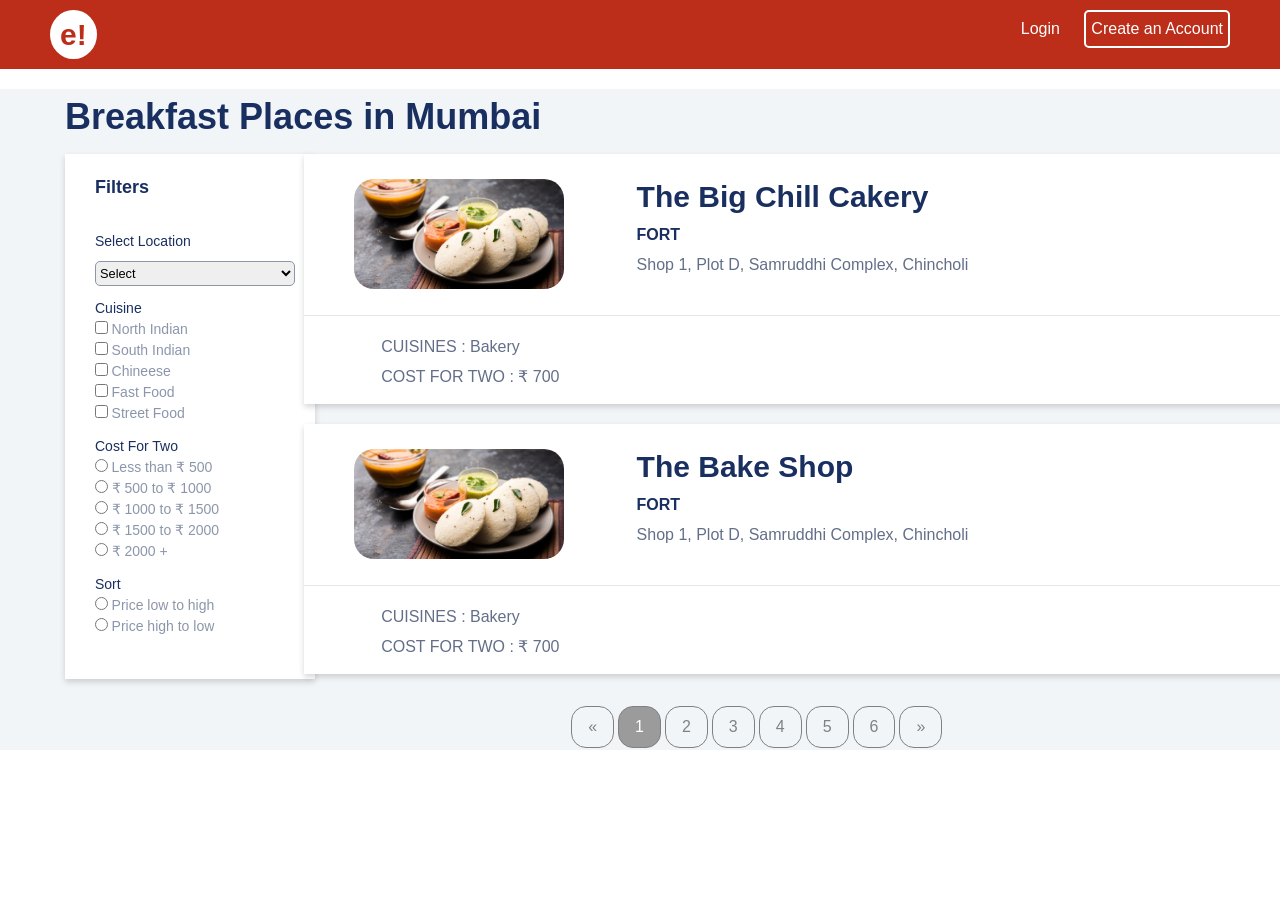
<file: index.html>
<html>

<head>
    <title>Search Page</title> <!-- Title of the WebPage -->
    <link rel="icon" href="breakfast.jpg" /> <!-- Icon of WebPage -->
    <!-- Linking Bootstrap through CDN  -->
    <link rel="stylesheet" href="https://stackpath.bootstrapcdn.com/bootstrap/4.5.2/css/bootstrap.min.css">
    <!-- Linking External CSS  -->
    <link rel="stylesheet" href="./search.css" />
</head>

<body>
    <div class= "header">
        <span id="logo"><strong><a href="#"style="text-decoration: none; color:#bc2d1a">e!</a></strong></span>
        <div style="float: right;"><span id="login"><a href="#"style="text-decoration: none; color:white" >Login</a></span>
        <span id="submit-btn"><a href="#"style="text-decoration: none; color:white" >Create an Account</a></span></div>
    </div>

    <div class="page">
    
        
        <div class="heading">Breakfast Places in Mumbai</div>
        <!-- Dividing the Page Layout in 2 parts with display property -->
        <div style="padding-left: 15px;">
            <!-- Left Div : Filter Block -->
            <div class="small">
                <div class="filter-options">
                    <div class="filter-heading">Filters</div>
                    <div class="Select-Location">Select Location</div>
                    <!-- Location DD -->
                    <select class="Rectangle-2236">
                        <option>Select</option>
                        <option>Delhi</option>
                    </select>
                    <!-- Cuisine Checkboxes -->
                    <div class="Cuisine">Cuisine</div>
                    <div>
                        <input type="checkbox" />
                        <span class="checkbox-items">North Indian</span>
                    </div>
                    <div>
                        <input type="checkbox" />
                        <span class="checkbox-items">South Indian</span>
                    </div>
                    <div>
                        <input type="checkbox" />
                        <span class="checkbox-items">Chineese</span>
                    </div>
                    <div>
                        <input type="checkbox" />
                        <span class="checkbox-items">Fast Food</span>
                    </div>
                    <div>
                        <input type="checkbox" />
                        <span class="checkbox-items">Street Food</span>
                    </div>
                    <!-- Cost for Two radio button options -->
                    <div class="Cuisine">Cost For Two</div>
                    <div>
                        <input type="radio" />
                        <span class="checkbox-items">Less than &#8377; 500</span>
                    </div>
                    <div>
                        <input type="radio" />
                        <span class="checkbox-items">&#8377; 500 to &#8377; 1000</span>
                    </div>
                    <div>
                        <input type="radio" />
                        <span class="checkbox-items">&#8377; 1000 to &#8377; 1500</span>
                    </div>
                    <div>
                        <input type="radio" />
                        <span class="checkbox-items">&#8377; 1500 to &#8377; 2000</span>
                    </div>
                    <div>
                        <input type="radio" />
                        <span class="checkbox-items">&#8377; 2000 +</span>
                    </div>
                    <!-- Sort radio button options -->
                    <div class="Cuisine">Sort</div>
                    <div>
                        <input type="radio" />
                        <span class="checkbox-items">Price low to high</span>
                    </div>
                    <div>
                        <input type="radio" />
                        <span class="checkbox-items">Price high to low</span>
                    </div>
                </div>
            </div>
            <!-- Right Div : Items Block -->
            <!-- vertical-align: top property to move div at the top -->
            <div class="big vertical">
                <!-- Item Block -->
                <div class="Item">
                    <div>
                        <div class="small-item vertical">
                            <img class="img" src="breakfast.jpg" />
                        </div>
                        <div class="big-item">
                            <div class="rest-name">The Big Chill Cakery</div>
                            <div class="rest-location"><b>FORT</b></div>
                            <div class="rest-address">Shop 1, Plot D, Samruddhi Complex, Chincholi</div>
                        </div>
                    </div>
                    <hr />
                    <div>
                        <div class="margin-left">
                            <div class="Bakery">CUISINES : Bakery</div>
                            <div class="Bakery">COST FOR TWO : &#8377 700 </div>
                        </div>
                    </div>
                </div>
                <!-- Item Block -->
                <div class="Item">
                    <div>
                        <div class="small-item vertical">
                            <img class="img" src="breakfast.jpg" />
                        </div>
                        <div class="big-item">
                            <div class="rest-name">The Bake Shop</div>
                            <div class="rest-location"><b>FORT</b></div>
                            <div class="rest-address">Shop 1, Plot D, Samruddhi Complex, Chincholi</div>
                        </div>
                    </div>
                    <hr />
                    <div>
                        <div class="margin-left">
                            <div class="Bakery">CUISINES : Bakery</div>
                            <div class="Bakery">COST FOR TWO : &#8377 700 </div>
                        </div>
                    </div>
                </div>
                <!-- Pagination Block  -->
                <div class="pagination">
                    <a href="#">&laquo;</a>
                    <a href="#"style="background-color: rgb(155, 155, 155); color: #ffffff;">1</a>
                    <a href="#">2</a>
                    <a href="#">3</a>
                    <a href="#">4</a>
                    <a href="#">5</a>
                    <a href="#">6</a>
                    <a href="#">&raquo;</a>
                </div>
            </div>
        </div>
    </div>
</body>

</html>
</file>
<file: search.css>
<!-- /* Header/Logo Title */ -->
body{
    margin: 0px;
}
.header {
    padding: 10px 50px 10px 50px;
    background: #bc2d1a;
    color: white;
    font-size: 16px;
    font-family: sans-serif;
    align-items: center;
}

#logo{
    font-size: 30px;
    text-align: center;
    display:inline-block;
    background-color: white;
    color: #bc2d1a;
    border-radius: 50%;
    padding: 2px 10px 2px 10px;
}

#login{
    padding-right: 20px;
    font-weight: 500;
    color: #ffffff;
}

#submit-btn {
    display: inline-block;
    border: 2px solid #ffffff ;
    color:#ffffff;
    background: #bc2d1a;
    border-radius: 5px;
    padding: 5px;
} 
.page{
    padding: 0px 50px 0px 50px;
    background-color: rgb(242, 245, 248);
}
.heading {
    font-family: sans-serif;
    font-size: 36px;
    font-weight: bold;
    font-stretch: normal;
    font-style: normal;
    line-height: 1.53;
    letter-spacing: normal;
    text-align: left;
    color: #192f60;
    margin-bottom: 10px;
    margin-left: 15px;
    margin-top: 20px;
}

.filter-options {
    box-shadow: 0 3px 6px 0 rgba(0, 0, 0, 0.16);
    background-color: #ffffff;
    padding-left: 30px;
    margin-bottom: 10px;
    min-width: 250px;
    height: 525px;
}

.filter-heading {
    font-family: sans-serif;
    font-size: 18px;
    font-weight: 600;
    font-stretch: normal;
    font-style: normal;
    line-height: 1.5;
    letter-spacing: normal;
    text-align: left;
    color: #192f60;
    padding-top: 20px;
}

.Select-Location {
    height: 20px;
    font-family: sans-serif;
    font-size: 14px;
    font-weight: normal;
    font-stretch: normal;
    font-style: normal;
    line-height: 1.5;
    letter-spacing: normal;
    text-align: left;
    color: #192f60;
    margin-top: 30px;
}

.Rectangle-2236 {
    width: 200px;
    height: 25px;
    border-radius: 5px;
    border: solid 1px #8c96ab;
    margin-top: 10px;
}

.Cuisine {
    font-family: sans-serif;
    font-size: 14px;
    font-weight: normal;
    font-stretch: normal;
    font-style: normal;
    line-height: 1.5;
    letter-spacing: normal;
    text-align: left;
    color: #192f60;
    margin-top: 12px;
}

.checkbox-items {
    font-family: sans-serif;
    font-size: 14px;
    font-weight: normal;
    font-stretch: normal;
    font-style: normal;
    line-height: 1.5;
    letter-spacing: normal;
    text-align: left;
    color: #8c96ab;
}

.Item {
    display: block;
    font-family:sans-serif;
    width: 1100px;
    height: 250px;
    box-shadow: 0 3px 6px 0 rgba(0, 0, 0, 0.16);
    background-color: #ffffff;
    margin: 0px 20px 20px 10px;
}

.img {
    display: block;
    width: 210px;
    height: 110px;
    object-fit: cover;
    border-radius: 20px;
    margin: 0px 10px 10px 5px;
    margin-top: 25px;
    margin-left: 50px;
}


.rest-name {
    font-family: sans-serif;
    font-size: 30px;
    font-weight: 600;
    font-stretch: normal;
    font-style: normal;
    line-height: 1.53;
    letter-spacing: normal;
    text-align: left;
    color: #192f60;
}

.rest-location {
    font-family: sans-serif;
    font-size: 16px;
    font-weight: 500;
    font-stretch: normal;
    font-style: normal;
    line-height: 1.88;
    letter-spacing: normal;
    text-align: left;
    color: #192f60;
}

.rest-address {
    font-family:sans-serif;
    font-size: 16px;
    font-weight: normal;
    font-stretch: normal;
    font-style: normal;
    line-height: 1.88;
    letter-spacing: normal;
    text-align: left;
    color: #636f88;
}

.Bakery {
    font-family: sans-serif;
    font-size: 16px;
    font-weight: normal;
    font-stretch: normal;
    font-style: normal;
    line-height: 1.88;
    letter-spacing: normal;
    text-align: left;
    color: #636f88;
}

.big {
    display: inline-block;
    width: 68%;
}

.vertical {
    vertical-align: top;

}

.small {
    display: inline-block;
    width: 18%;
    margin-right: 15px;
}

.big-item {
    display: inline-block;
    width: 68%;
    margin-top: 20px;
    margin-left: 20px;
}

.small-item {
    display: inline-block;
    width: 28%;
}

.margin-left {
    margin-left: 7%
}

.pagination {
    display: inline-block;
    margin-left: 275px;
    margin-top: 10px;
}

.pagination a {
    color: gray;
    float: left;
    padding: 8px 16px;
    text-decoration: none;
    border: solid 1px gray;
    border-radius: 15px;
    margin: 2px;
    
}
.pagination a:hover{
    background-color: rgb(155, 155, 155);
    color: white;
}

@media only screen and (max-width: 600px) {
    .Item {
        width: 160%;
        height: 200px;
        box-shadow: 0 3px 6px 0 rgba(0, 0, 0, 0.16);
        background-color: #ffffff;
        margin-bottom: 15px;
    }
    .filter-options {
        box-shadow: 0 3px 6px 0 rgba(0, 0, 0, 0.16);
        background-color: #ffffff;
        padding-left: 30px;
        margin-bottom: 10px;
        min-width: 450px;
    }
    .big {
        display: block;
        width: 68%;
    }
    .small {
        display: block;
        width: 28%;
    }
    .big-item {
        display: inline-block;
        width: 68%;
    }
    .small-item {
        display: inline-block;
        width: 28%;
    }
    .rest-name {
        font-family: sans-serif;
        font-size: 30px;
        font-weight: 600;
        font-stretch: normal;
        font-style: normal;
        line-height: 1.53;
        letter-spacing: normal;
        text-align: left;
        color: #192f60;
        padding-left: 35px;
    }
    .rest-location {
        font-family: sans-serif;
        font-size: 16px;
        font-weight: 500;
        font-stretch: normal;
        font-style: normal;
        line-height: 1.88;
        letter-spacing: normal;
        text-align: left;
        color: #192f60;
        padding-left: 35px;
    }
    .rest-address {
        font-family: sans-serif;
        font-size: 16px;
        font-weight: normal;
        font-stretch: normal;
        font-style: normal;
        line-height: 1.88;
        letter-spacing: normal;
        text-align: left;
        color: #636f88;
        padding-left: 35px;
    }
    .pagination {
        display: inline-block;
        margin-top: 25px;
        width: 380px;
        margin-left: 50px;
    }
}
</file>
